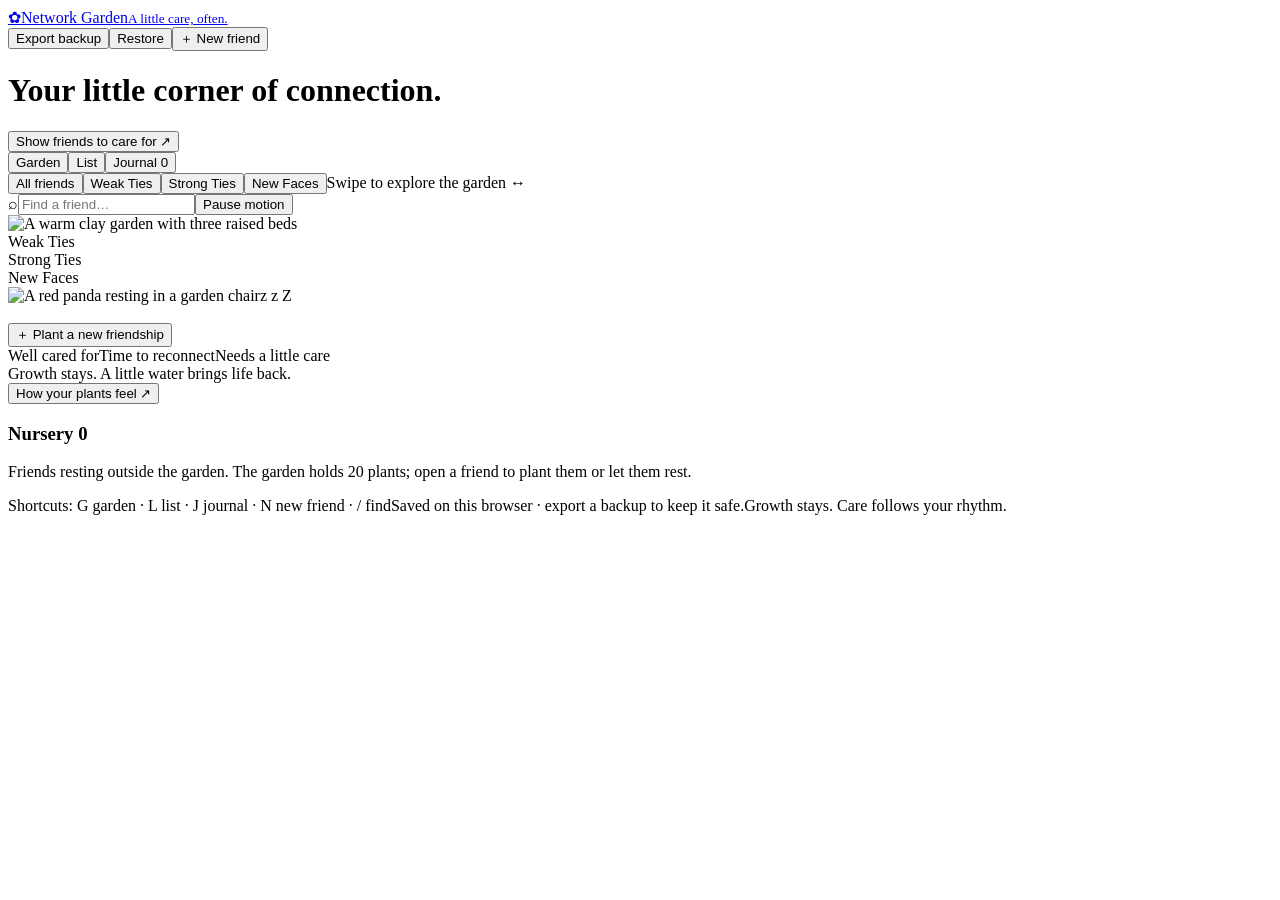
<file: index.html>
<!doctype html>
<html lang="en">
<head><meta charset="utf-8"><meta name="viewport" content="width=device-width,initial-scale=1"><meta name="color-scheme" content="light"><title>Network Garden</title><style>/* STYLES */</style></head>
<body>
<header class="header"><a class="brand" href="#"><span class="brand-icon" aria-hidden="true">✿</span><span>Network Garden<small>A little care, often.</small></span></a><span class="demo-badge" id="demo-badge" hidden>Demo · fictional friends</span><div class="header-actions"><button class="quiet" id="reset-demo" hidden>Reset demo</button><button class="quiet" id="backup">Export backup</button><button class="quiet" id="restore">Restore</button><button class="primary" id="add" title="New friend (N)">＋ New friend</button></div></header>
<main>
  <div class="intro"><div><p class="eyebrow" id="date-label"></p><h1>Your little corner of connection.</h1><p id="care-summary"></p></div><button class="care-button" id="care-filter">Show friends to care for <span>↗</span></button></div>
  <div class="toolbar"><div class="tabs" role="group" aria-label="View"><button id="garden-tab" class="active" aria-pressed="true" title="Garden (G)">Garden</button><button id="list-tab" aria-pressed="false" title="List (L)">List</button><button id="journal-tab" aria-pressed="false" title="Journal (J)">Journal <span id="journal-count">0</span></button></div><nav class="zones" id="zones" aria-label="Garden area"><button data-zone="all" class="active" aria-pressed="true">All friends <span id="total-count"></span></button><button data-zone="weak" aria-pressed="false">Weak Ties</button><button data-zone="strong" aria-pressed="false">Strong Ties</button><button data-zone="stranger" aria-pressed="false">New Faces</button><span class="pan-hint">Swipe to explore the garden ↔</span></nav><label class="search"><span aria-hidden="true">⌕</span><input id="search" type="search" placeholder="Find a friend…" aria-label="Find a friend"></label><button class="quiet" id="motion" aria-pressed="false">Pause motion</button></div>
  <section id="garden-view" aria-label="Your network garden">
    <div id="care-queue" class="care-queue" hidden></div>
    <div id="scene-scroll" tabindex="0" role="region" aria-label="Garden panorama. Scroll horizontally to explore all three beds."><div id="scene"><img class="background" alt="A warm clay garden with three raised beds" id="background"><div class="bed-signs" aria-hidden="true"><div class="bed-sign" style="--x:51.6%;--y:66%;--depth:660"><i></i><img alt=""><span>Weak Ties</span></div><div class="bed-sign" style="--x:65.2%;--y:55.6%;--depth:400"><i></i><img alt=""><span>Strong Ties</span></div><div class="bed-sign" style="--x:53.2%;--y:85%;--depth:600"><i></i><img alt=""><span>New Faces</span></div></div><div id="plants"></div><div id="panda"><img id="panda-a" alt="A red panda resting in a garden chair"><span class="zzz" aria-hidden="true">z z Z</span></div><div id="butterflies" aria-hidden="true"><img class="butterfly butterfly-one" alt=""><img class="butterfly butterfly-two" alt=""><img class="butterfly butterfly-three" alt=""></div><button id="empty-bed" class="empty-bed">＋ Plant a new friendship</button><div id="effects" aria-hidden="true"></div></div></div>
    <div class="garden-footer"><div class="legend"><span><i class="dot healthy"></i>Well cared for</span><span><i class="dot thirsty"></i>Time to reconnect</span><span><i class="dot wilted"></i>Needs a little care</span></div><span>Growth stays. A little water brings life back.</span></div>
    <button id="plant-guide" class="text-button">How your plants feel ↗</button>
    <p id="no-results" hidden>No friends match this view. Try another name or area.</p>
    <section id="nursery" class="nursery" aria-labelledby="nursery-heading"><div class="nursery-head"><h3 id="nursery-heading">Nursery <span id="nursery-count">0</span> <span id="nursery-due" class="nursery-due" hidden></span></h3><p>Friends resting outside the garden. The garden holds 20 plants; open a friend to plant them or let them rest.</p></div><div id="nursery-list" class="nursery-list"></div><p id="nursery-empty" class="form-help" hidden>Everyone is in the garden.</p></section>
  </section>
  <section id="list-view" hidden aria-label="All friends as a table"><div class="section-title list-head"><div><h2>Everyone, in one table.</h2><p>The same friends as the garden, sorted by who needs you most. Select a row to open that friend. Press L to come back here any time.</p></div><button class="primary" id="list-add" type="button">＋ Add a friend</button></div><div class="table-wrap"><table class="friend-table"><thead><tr><th scope="col">Friend</th><th scope="col">Company</th><th scope="col">Role</th><th scope="col">Connected</th><th scope="col">They can offer</th><th scope="col">I can offer</th><th scope="col">Status</th><th scope="col">Last contact</th><th scope="col">Next step</th></tr></thead><tbody id="list-body"></tbody></table></div><p id="list-empty" class="empty-state" hidden>No friends match this view.</p></section>
  <section id="journal-view" hidden aria-label="Interaction journal"><div class="section-title"><h2>Small moments, lasting connections.</h2><p>Every entry is a real interaction. Select one to revisit that friendship.</p></div><div id="journal-list"></div></section>
  <footer class="page-footer"><span class="shortcuts">Shortcuts: G garden · L list · J journal · N new friend · / find</span><span id="storage-status">Saved on this browser · export a backup to keep it safe.</span><span>Growth stays. Care follows your rhythm.</span></footer>
</main>
<dialog id="person-dialog" class="drawer" aria-labelledby="person-name"><div class="drawer-top"><span class="eyebrow" id="person-zone"></span><button class="icon-button" data-close="person-dialog" aria-label="Close friend details">×</button></div><div class="person-heading"><img id="person-plant" alt=""><div><h2 id="person-name"></h2><p id="person-title"></p><span class="person-links"><a id="person-link" target="_blank" rel="noopener noreferrer">LinkedIn ↗</a><a id="person-posts" target="_blank" rel="noopener noreferrer">Recent posts ↗</a></span></div></div><div class="status-box"><span id="person-status"></span><p id="person-last"></p><div class="growth-line"><strong id="person-growth"></strong><span id="person-stage"></span></div><progress id="growth-progress" max="85"></progress><small id="growth-next"></small></div><div class="value-swap"><div><span class="eyebrow">They can offer</span><p id="person-they"></p></div><div><span class="eyebrow">I can offer</span><p id="person-me"></p></div><small id="person-met"></small></div><div class="next-step"><span class="eyebrow">A thoughtful next step</span><p id="person-note"></p><button class="text-button" id="edit-person">Edit details & care rhythm ↗</button><button class="text-button" id="space-action">Waiting for a reply? Pause 14 days</button><button class="text-button" id="garden-toggle">Rest in the nursery for a while</button><div id="swap-offer" class="swap-offer" hidden><p id="swap-text"></p><button class="primary" id="swap-action" type="button"></button><small id="swap-note"></small></div></div><form id="care-form"><h3>Record a moment</h3><p class="form-help">Already reached out? Save it here to water this friendship.</p><fieldset class="interaction-types"><legend class="sr-only">Interaction type</legend><label><input type="radio" name="type" value="message" checked><span>↗ Message <small>+30</small></span></label><label><input type="radio" name="type" value="coffee"><span>☕ Coffee / call <small>+30</small></span></label><label><input type="radio" name="type" value="help"><span>✧ Help / intro <small>+30</small></span></label><label><input type="radio" name="type" value="light"><span>♡ Light touch <small>+5</small></span></label></fieldset><label class="field">When<input type="date" id="care-date" required></label><label class="field">A little note <span class="optional">optional</span><textarea id="care-note" maxlength="2000" rows="2" placeholder="What did you talk about?"></textarea></label><p class="form-error" id="care-error" role="alert"></p></form><div class="recent"><h3>Recent moments</h3><div id="person-history"></div></div><div class="water-bar"><button class="primary submit" type="submit" form="care-form" id="water-btn">Water · Message +30</button></div></dialog>
<dialog id="edit-dialog" class="form-dialog" aria-labelledby="edit-heading"><div class="drawer-top"><h2 id="edit-heading">Plant a new friendship</h2><button class="icon-button" data-close="edit-dialog" aria-label="Close editor">×</button></div><form id="edit-form"><label class="field">Name<input id="edit-name" required maxlength="80" autocomplete="off"></label><div class="field-row"><label class="field">Company <span class="optional">optional</span><input id="edit-company" maxlength="120" autocomplete="off"></label><label class="field">Role or how you met<input id="edit-title" maxlength="300"></label></div><label class="field">First connected <span class="optional">optional</span><input type="date" id="edit-met"></label><label class="field">What they can offer me <span class="optional">optional</span><textarea id="edit-they" maxlength="500" rows="2" placeholder="A referral, inside view of the team, an intro…"></textarea></label><label class="field">What I can offer them <span class="optional">optional</span><textarea id="edit-me" maxlength="500" rows="2" placeholder="Content ideas, a contact, honest feedback…"></textarea></label><div class="field-row"><label class="field">Relationship<select id="edit-zone"><option value="weak">Weak Ties</option><option value="strong">Strong Ties</option><option value="stranger">New Faces</option></select></label><label class="field">Care every (days)<input type="number" id="edit-cadence" min="1" max="365" value="30" required></label></div><label class="field">Flower when blooming<select id="edit-species"></select></label><label class="field">Last contact before journal entries <span class="optional">optional</span><input type="date" id="edit-last"></label><label class="field">Waiting for a reply? Pause reminders until <span class="optional">optional</span><input type="date" id="edit-wait"></label><label class="field">Next step / notes<textarea id="edit-note" maxlength="2000" rows="3"></textarea></label><label class="field">LinkedIn or website <span class="optional">HTTPS only</span><input type="url" id="edit-link" maxlength="500" placeholder="https://…"></label><p class="form-error" id="edit-error" role="alert"></p><button class="primary submit" type="submit">Save friendship</button><button type="button" class="text-button remove-friend" id="remove-friend" hidden>Remove this friend</button><div id="remove-confirm" class="remove-confirm" hidden role="alertdialog" aria-labelledby="remove-text"><p id="remove-text"></p><div><button type="button" class="quiet" id="remove-no">Keep</button><button type="button" class="danger" id="remove-yes">Remove</button></div></div></form></dialog>
<dialog id="restore-dialog" class="form-dialog" aria-labelledby="restore-heading"><div class="drawer-top"><h2 id="restore-heading">Restore your garden</h2><button class="icon-button" data-close="restore-dialog" aria-label="Close restore">×</button></div><p>Choose a JSON backup exported from this version. Review it before replacing this browser’s garden.</p><label class="field">Backup file<input type="file" id="backup-file" accept=".json,application/json"></label><p id="restore-preview" role="status"></p><p class="form-error" id="restore-error" role="alert"></p><button id="restore-confirm" class="primary submit" disabled>Replace with this backup</button><button id="restore-revert" class="quiet submit" hidden>Undo last restore</button></dialog>
<div class="toast" id="toast" role="status" hidden><span id="toast-text"></span><button id="toast-undo" hidden>Undo</button><button class="icon-button" id="toast-close" aria-label="Dismiss notification">×</button></div>
<dialog id="guide-dialog" class="form-dialog" aria-labelledby="guide-heading"><div class="drawer-top"><h2 id="guide-heading">A little care brings life back.</h2><button class="icon-button" data-close="guide-dialog" aria-label="Close plant guide">×</button></div><div class="state-guide"><figure><img data-guide-plant="daisies" alt="Upright, colorful flowers"><figcaption>Well cared for<small>Within your care rhythm</small></figcaption></figure><figure><img data-guide-plant="daisies_thirsty" alt="Flowers bowing their heads, leaves curling"><figcaption>Time to reconnect<small>Your care interval has passed</small></figcaption></figure><figure><img data-guide-plant="daisies_wilted" alt="Flowers collapsed toward dry soil, petals fallen"><figcaption>Needs a little care<small>1.5 × your care interval</small></figcaption></figure></div><p>Growth records your shared history; it never fades with time. Drooping flowers are a gentle reminder, not a judgment about the friendship.</p><p>Record a real interaction to refresh care. Waiting for a reply? Pause reminders instead of sending another message.</p></dialog>
<script>/* APPLICATION */</script>
</body></html>
</file>
